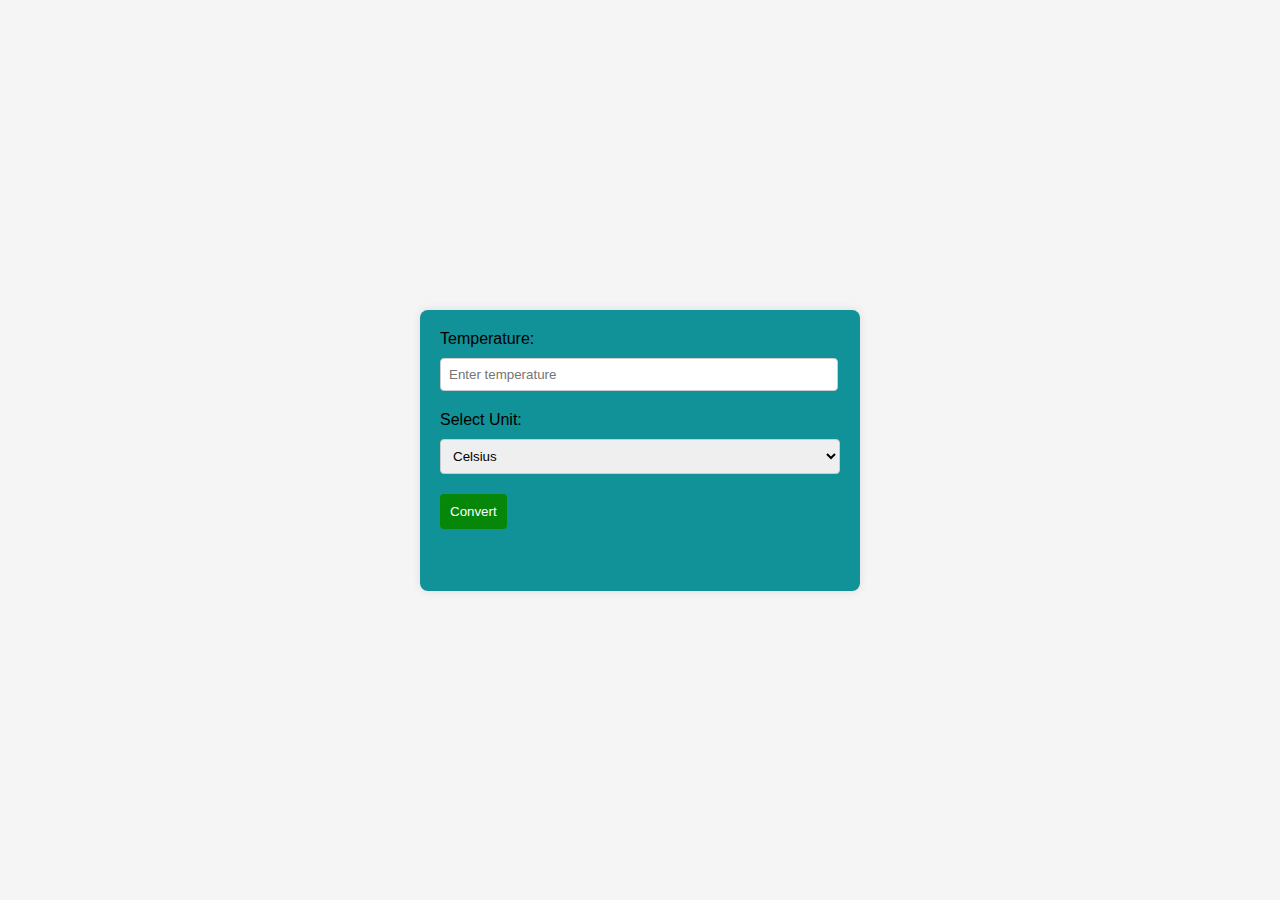
<file: Task 3/index.html>
<!DOCTYPE html>
<html lang="en">
<head>
    <meta charset="UTF-8">
    <meta name="viewport" content="width=device-width, initial-scale=1.0">
    <title>Temperature Converter</title>
     <link rel="stylesheet" href="style.css">
</head>
<body>

    <div class="converter">
        <label for="temperature">Temperature:</label>
        <input type="text" id="temperature" placeholder="Enter temperature" required>

        <label for="unit">Select Unit:</label>
        <select id="unit">
            <option value="celsius">Celsius</option>
            <option value="fahrenheit">Fahrenheit</option>
            <option value="kelvin">Kelvin</option>
        </select>

        <button onclick="convertTemperature()">Convert</button>

        <div class="result" id="result"></div>
    </div>
     
</body>
<script src="index.js"></script>
</html>
</file>
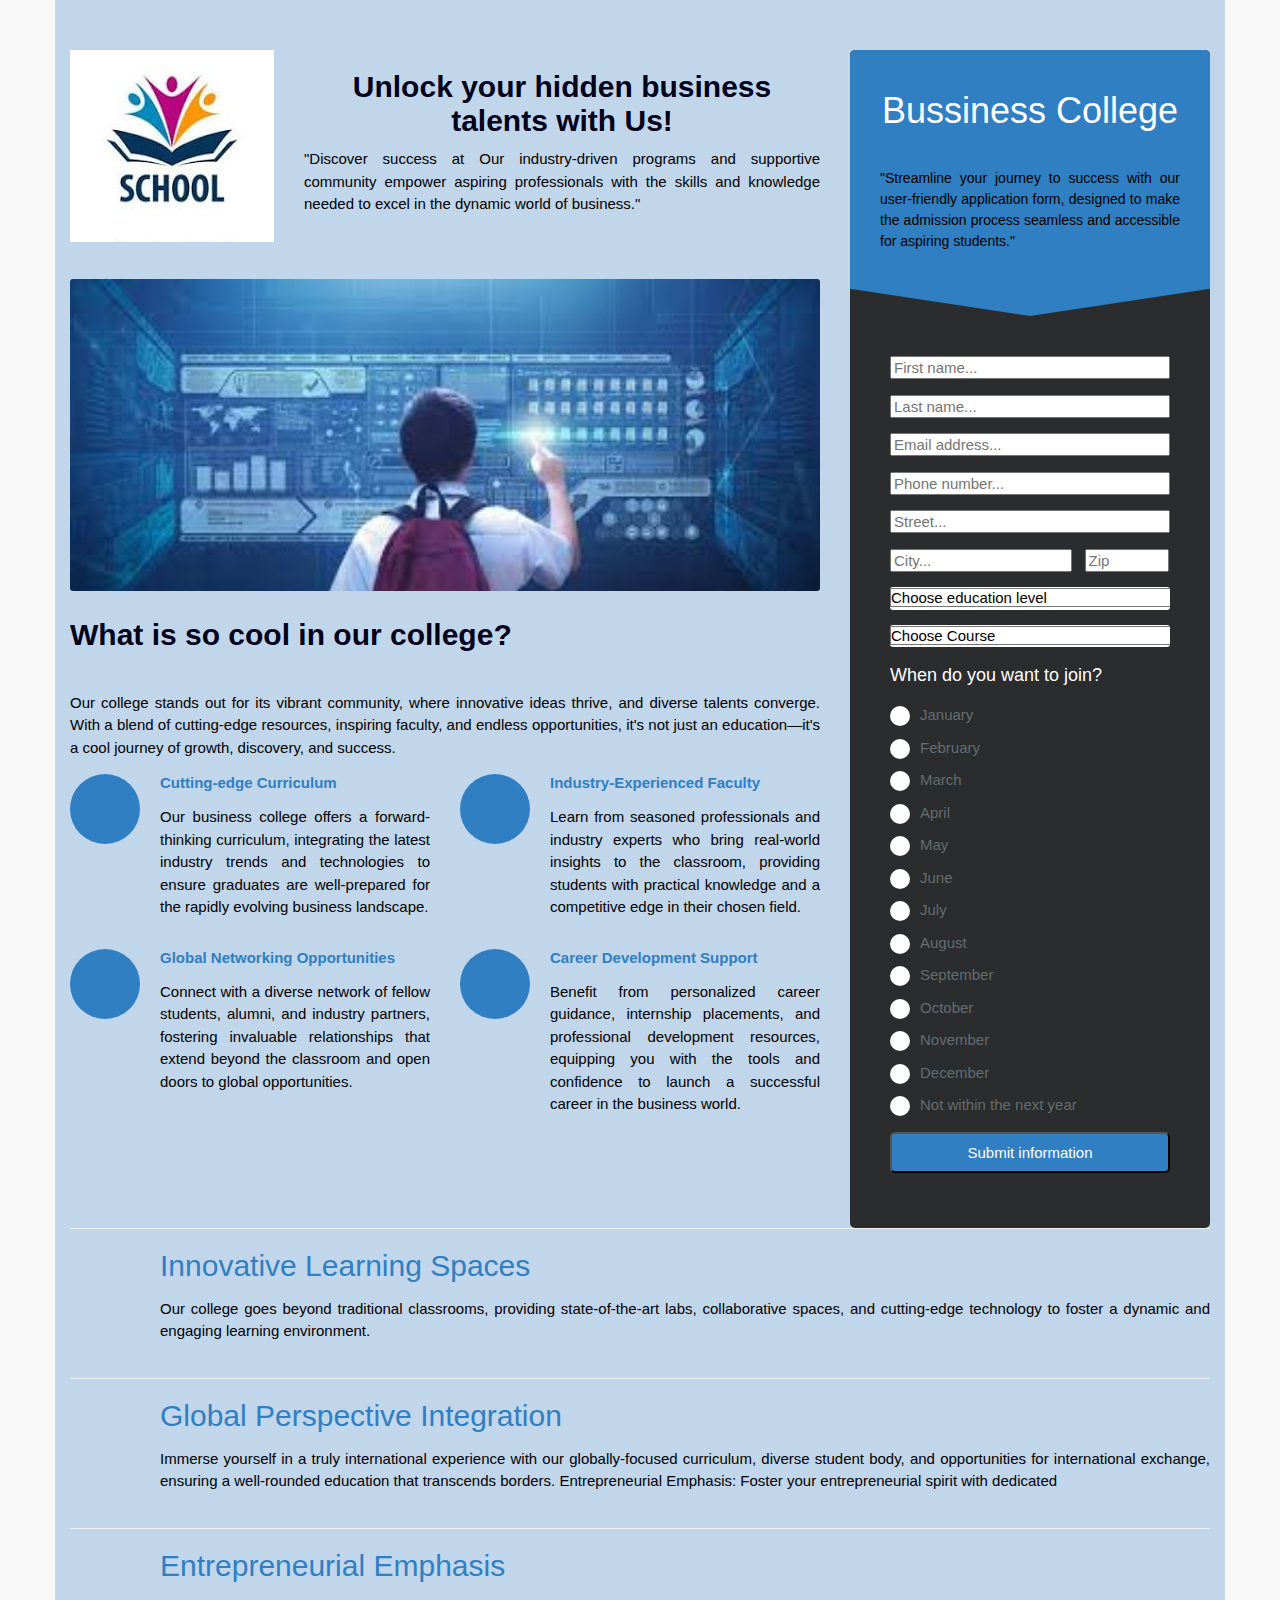
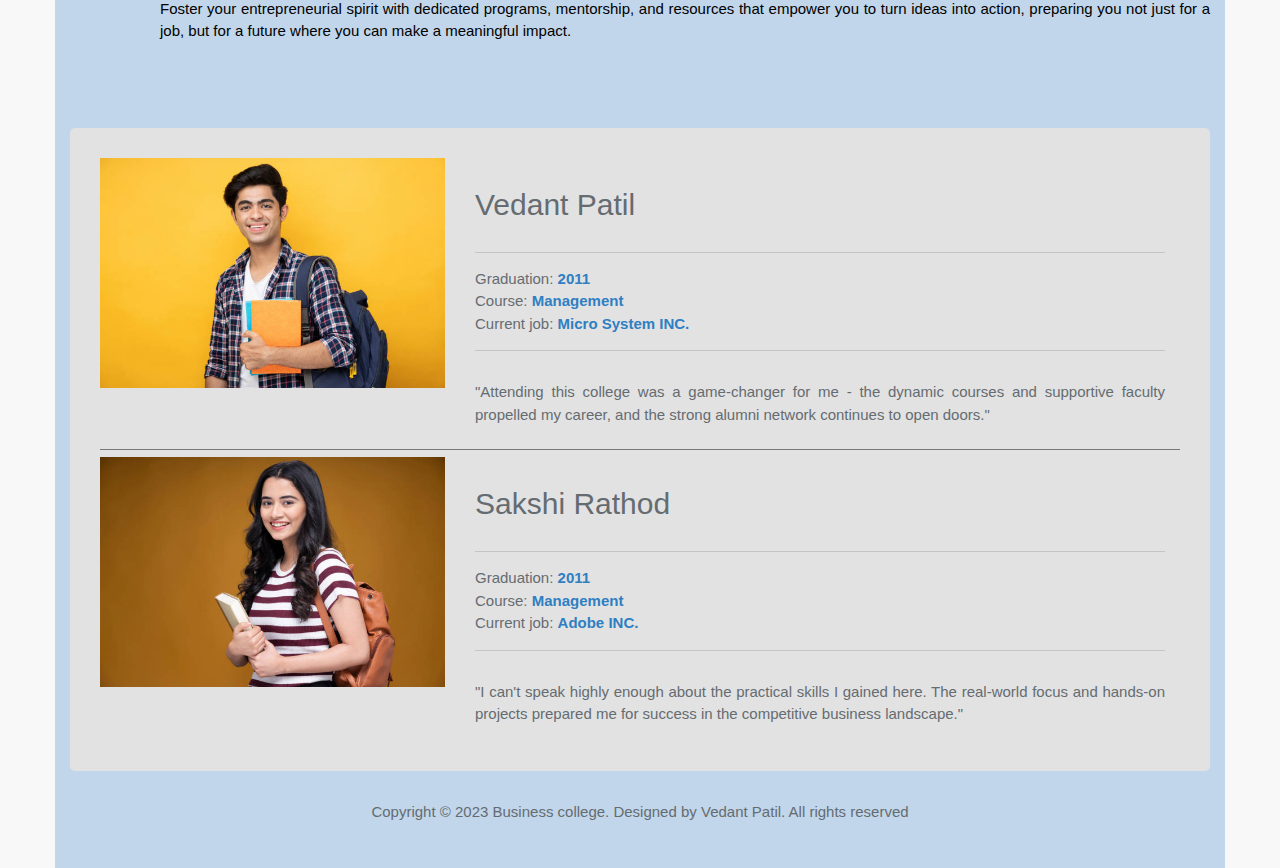
<file: Task1/index.html>
<!-- Vedant Patil : Web Development Intern - Task-1 -->

<!DOCTYPE html>
<html lang="en">
  <head>
    <meta charset="UTF-8" />
    <meta http-equiv="X-UA-Compatible" content="IE=edge" />
    <meta
      name="viewport"
      content="width=device-width, initial-scale=1.0,maximum-scale=1"
    />

    <title>College Landing Page</title>

    <!-- Loading main css file -->
    <link rel="stylesheet" href="style.css" />
  </head>

  <body>
    <div class="site-content">
      <div class="container" style="background-color: rgb(193, 214, 235);">
        <main class="main-content">
          <div class="content">
            <header class="site-header">
              <a href="" class="logo"><img src="images/schoollogo.jpeg" alt="" /></a>
              <div class="header-type">
                <h1><center>Unlock your hidden business talents with Us!</center></h1>
                <p style="color: black;">
					        "Discover success at Our industry-driven programs and supportive community empower aspiring professionals with the skills and knowledge needed to excel in the dynamic world of business."
                </p>
              </div>
            </header>
            <!-- .site-header -->
 
            <div class="banner">
              <img src="images/banner.jpeg" alt="Banner" />
            </div>
            
            <div class="site-header">
              <div class="header-type">
                <h2>What is so cool in our college?</h2>
              </div>
            </div>
            
            <p style="color: black;">
              Our college stands out for its vibrant community, where innovative ideas thrive, and diverse talents converge. With a blend of cutting-edge resources, inspiring faculty, and endless opportunities, it's not just an education—it's a cool journey of growth, discovery, and success.
            </p>

            <div class="row">
              <div class="col-md-6">
                <div class="feature rounded-icon">
                  <div class="feature-icon"><i class="icon-owl"></i></div>
                  <h3 class="feature-title">Cutting-edge Curriculum</h3>
                  <p style="color: black;">
                    Our business college offers a forward-thinking curriculum, integrating the latest industry trends and technologies to ensure graduates are well-prepared for the rapidly evolving business landscape.
                  </p>
                </div>
              </div>

              <div class="col-md-6">
                <div class="feature rounded-icon">
                  <div class="feature-icon"><i class="icon-bus"></i></div>
                  <h3 class="feature-title">Industry-Experienced Faculty</h3>
                  <p style="color: black;">
					          Learn from seasoned professionals and industry experts who bring real-world insights to the classroom, providing students with practical knowledge and a competitive edge in their chosen field.
                  </p>
                </div>
              </div>

              <div class="col-md-6">
                <div class="feature rounded-icon">
                  <div class="feature-icon"><i class="icon-school"></i></div>
                  <h3 class="feature-title">Global Networking Opportunities</h3>
                  <p style="color: black;">
					          Connect with a diverse network of fellow students, alumni, and industry partners, fostering invaluable relationships that extend beyond the classroom and open doors to global opportunities.
                  </p>
                </div>
              </div>
              
              <div class="col-md-6">
                <div class="feature rounded-icon">
                  <div class="feature-icon"><i class="icon-foot-ball"></i></div>
                  <h3 class="feature-title">Career Development Support</h3>
                  <p style="color: black;">
                    Benefit from personalized career guidance, internship placements, and professional development resources, equipping you with the tools and confidence to launch a successful career in the business world.
                  </p>
                </div>
              </div>
            </div>
          </div>

          <div class="aside">
            <form action="#" class="signup-form">
              <div class="form-header">
                <h2>Bussiness College</h2>
                <p style="color: black;">
					        "Streamline your journey to success with our user-friendly application form, designed to make the admission process seamless and accessible for aspiring students."
                </p>
              </div>
              <div class="form-content">
                <p><input type="text" placeholder="First name..." /></p>
                <p><input type="text" placeholder="Last name..." /></p>
                <p><input type="text" placeholder="Email address..." /></p>
                <p><input type="text" placeholder="Phone number..." /></p>
                <p><input type="text" placeholder="Street..." /></p>
                <p class="columned">
                  <input type="text" placeholder="City..." />
                  <input type="text" placeholder="Zip" class="small" />
                </p>
                <p>
                  <span class="select control">
                    <select name="" id="">
                      <option value="#">Choose education level</option>
                      <option value="#">High School</option>
                      <option value="#">Graduate</option>
                      <option value="#">Post-Graduate</option>
                    </select>
                  </span>
                </p>
                <p>
                  <span class="select control">
                    <select name="" id="">
                      <option value="#">Choose Course</option>
                      <option value="#">MBA: Finance</option>
                      <option value="#">MBA: Human Resources</option>
                    </select>
                  </span>
                </p>

                <h4>When do you want to join?</h4>
                <div class="row">
                  <div class="col-sm-12">
                    <span class="radio control">
                      <input type="radio" name="month" id="jan" />
                      <label for="jan">January</label>
                    </span>
                    <span class="radio control">
                      <input type="radio" name="month" id="feb" />
                      <label for="feb">February</label>
                    </span>
                    <span class="radio control">
                      <input type="radio" name="month" id="mar" />
                      <label for="mar">March</label>
                    </span>
                    <span class="radio control">
                      <input type="radio" name="month" id="apr" />
                      <label for="apr">April</label>
                    </span>
                    <span class="radio control">
                      <input type="radio" name="month" id="may" />
                      <label for="may">May</label>
                    </span>
                    <span class="radio control">
                      <input type="radio" name="month" id="jun" />
                      <label for="jun">June</label>
                    </span>
                    <span class="radio control">
                      <input type="radio" name="month" id="jul" />
                      <label for="jul">July</label>
                    </span>
                    <span class="radio control">
                      <input type="radio" name="month" id="aug" />
                      <label for="aug">August</label>
                    </span>
                    <span class="radio control">
                      <input type="radio" name="month" id="sep" />
                      <label for="sep">September</label>
                    </span>
                    <span class="radio control">
                      <input type="radio" name="month" id="oct" />
                      <label for="oct">October</label>
                    </span>
                    <span class="radio control">
                      <input type="radio" name="month" id="nov" />
                      <label for="nov">November</label>
                    </span>
                    <span class="radio control">
                      <input type="radio" name="month" id="dec" />
                      <label for="dec">December</label>
                    </span>
                  </div>
                </div>
                <p>
                  <span class="radio control">
                    <input type="radio" name="month" id="ny" />
                    <label for="ny">Not within the next year</label>
                  </span>
                </p>

                <p>
                  <input type="submit" value="Submit information" />
                </p>
                 
              </div>
            </form>
          </div>

          <div class="col-md-12">
            <div class="features">
              <div class="feature">
                <div class="feature-icon large">
                  <i class="icon-archive"></i>
                </div>
                <h2 class="feature-title">
                  Innovative Learning Spaces
                </h2>
                <p style="color: black;">
                  Our college goes beyond traditional classrooms, providing state-of-the-art labs, collaborative spaces, and cutting-edge technology to foster a dynamic and engaging learning environment.
                </p>
              </div>
              <div class="feature">
                <div class="feature-icon large"><i class="icon-book"></i></div>
                <h2 class="feature-title">Global Perspective Integration</h2>
                <p style="color: black;">
                  Immerse yourself in a truly international experience with our globally-focused curriculum, diverse student body, and opportunities for international exchange, ensuring a well-rounded education that transcends borders.
                  Entrepreneurial Emphasis: Foster your entrepreneurial spirit with dedicated 
                </p>
              </div>
              <div class="feature">
                <div class="feature-icon large"><i class="icon-badge"></i></div>
                <h2 class="feature-title">
                  Entrepreneurial Emphasis
                </h2>
                <p style="color: black;">
                  Foster your entrepreneurial spirit with dedicated programs, mentorship, and resources that empower you to turn ideas into action, preparing you not just for a job, but for a future where you can make a meaningful impact.
                </p>
              </div>
            </div>
          </div>
          
        </main>

        <div class="graduates">
          <ul class="slides">
            <li>
              <div class="student-data">
                <div class="student-image">
                  <img src="images/stud1.jpg" alt="" />
                </div>
                <div class="student-details">
                  <h2 class="student-name">Vedant Patil</h2>
                  <ul class="student-info">
                    <li>Graduation: <strong>2011</strong></li>
                    <li>Course: <strong>Management</strong></li>
                    <li>Current job: <strong>Micro System INC.</strong></li>
                  </ul>

                  <p>
                    "Attending this college was a game-changer for me - the dynamic courses and supportive faculty propelled my career, and the strong alumni network continues to open doors."
                  </p>
                </div>
              </div>
            </li>
            <hr>
            <li>
              <div class="student-data">
                <div class="student-image">
                  <img style="width: 800px; height: 571;" src="images/stud2.jpg" alt="" />
                </div>
                <div class="student-details">
                  <h2 class="student-name">Sakshi Rathod</h2>
                  <ul class="student-info">
                    <li>Graduation: <strong>2011</strong></li>
                    <li>Course: <strong>Management</strong></li>
                    <li>Current job: <strong>Adobe INC.</strong></li>
                  </ul>

                  <p>
					"I can't speak highly enough about the practical skills I gained here. The real-world focus and hands-on projects prepared me for success in the competitive business landscape."
                  </p>
                </div>
              </div>
            </li>
          </ul>
        </div>

        <footer class="site-footer">
          <p style="text-align: center;">
            Copyright &copy; 2023 Business college. Designed by Vedant Patil. All rights
            reserved
          </p>
           
        </footer>
      </div>
    </div>
  </body>
</html>
</file>
<file: Task 3/style.css>
body {
    font-family: Arial, sans-serif;
    margin: 0;
    padding: 0;
    display: flex;
    align-items: center;
    justify-content: center;
    min-height: 100vh;
    background-color: #f5f5f5;
}

.converter {
    width: 400px;
    height: 241px;
    background-color: rgb(17, 145, 152);
    padding: 20px;
    border-radius: 8px;
    box-shadow: 0 0 10px rgba(0, 0, 0, 0.1);
}

label {
    display: block;
    margin-bottom: 10px;
}

input {
    width: calc(100% - 20px);
    padding: 8px;
    margin-bottom: 20px;
    border: 1px solid #ccc;
    border-radius: 4px;
}

select {
    width: 100%;
    padding: 8px;
    margin-bottom: 20px;
    border: 1px solid #ccc;
    border-radius: 4px;
}

button {
    background-color: #078709;
    color: #fff;
    padding: 10px;
    border: none;
    border-radius: 4px;
    cursor: pointer;
}

button:hover {
    background-color: #45a049;
}

.result {
    font-size: 18px;
    margin-top: 20px;
}
</file>
<file: Task1/style.css>
article,
aside,
details,
figcaption,
figure,
footer,
header,
hgroup,
nav,
section,
summary {
  display: block;
}

audio,
canvas,
video {
  display: inline-block;
}

html {
  background: #fff;
  color: #000;
}

html,
button,
input,
select,
textarea {
  font-family: sans-serif;
}

body {
  margin: 0;
   
}

b,
strong {
  font-weight: bold;
}

dfn {
  font-style: italic;
}

mark {
  background: #ff0;
  color: #000;
}

pre {
  white-space: pre;
  white-space: pre-wrap;
  word-wrap: break-word;
}

small {
  font-size: 80%;
}

img {
  border: 0;
}

legend {
  border: 0;
  padding: 0;
  white-space: normal;
}

button,
input,
select,
textarea {
  font-family: inherit;
  font-size: 100%;
  margin: 0;
  vertical-align: baseline;
}

button,
input {
  line-height: normal;
}

button,
select {
  text-transform: none;
}

textarea {
  overflow: auto;
  vertical-align: top;
}

table {
  border-collapse: collapse;
  border-spacing: 0;
}

*,
*:before,
*:after {
  box-sizing: border-box;
}

body {
  background-color: #f8f8f8;
  color: #656c71;
  font-family: "Roboto", "Open Sans", sans-serif;
  font-size: 15px;
  font-weight: 300;
  line-height: 1.5;
}

h1,
h2,
h3,
h4,
h5,
h6 {
  font-weight: 300;
  margin: 1em 0;
  line-height: normal;
}

hr {
  border: none;
  border-bottom: 1px solid #777;
}

ul,
ol {
  margin: 0;
  padding-left: 0;
}

a {
  text-decoration: none;
  color: #2f7fc2;
}

p {
  margin-top: 0;
}

/*
 * Reusable Components Style
 */
.button,
form input[type="submit"],
form button,
form input[type="reset"] {
  background: #2f7fc2;
  color: white;
  padding: 10px;
  border-radius: 5px;
}
.button:hover,
form input[type="submit"]:hover,
form button:hover,
form input[type="reset"]:hover {
  background: #5098d4;
}
.button:active,
form input[type="submit"]:active,
form button:active,
form input[type="reset"]:active {
  background: #256499;
}

.container {
  margin-right: auto;
  margin-left: auto;
  padding-left: 15px;
  padding-right: 15px;
   
}
.container:after {
  content: " ";
  clear: both;
  display: block;
  overflow: hidden;
  height: 0;
}
@media (min-width: 768px) {
  .container {
    width: 750px;
  }
}
@media (min-width: 992px) {
  .container {
    width: 970px;
  }
}
@media (min-width: 1200px) {
  .container {
    width: 1170px;
  }
}

.container-fluid {
  margin-right: auto;
  margin-left: auto;
  padding-left: 15px;
  padding-right: 15px;
   
}
.container-fluid:after {
  content: " ";
  clear: both;
  display: block;
  overflow: hidden;
  height: 0;
}

.row {
  margin-left: -15px;
  margin-right: -15px;
   
}
.row:after {
  content: " ";
  clear: both;
  display: block;
  overflow: hidden;
  height: 0;
}

.col-xs-1,
.col-sm-1,
.col-md-1,
.col-lg-1,
.col-xs-2,
.col-sm-2,
.col-md-2,
.col-lg-2,
.col-xs-3,
.col-sm-3,
.col-md-3,
.col-lg-3,
.col-xs-4,
.col-sm-4,
.col-md-4,
.graduates .student-image,
.aside,
.col-lg-4,
.col-xs-5,
.col-sm-5,
.col-md-5,
.col-lg-5,
.col-xs-6,
.col-sm-6,
.col-md-6,
.col-lg-6,
.col-xs-7,
.col-sm-7,
.col-md-7,
.col-lg-7,
.col-xs-8,
.col-sm-8,
.col-md-8,
.content,
.graduates .student-details,
.col-lg-8,
.col-xs-9,
.col-sm-9,
.col-md-9,
.col-lg-9,
.col-xs-10,
.col-sm-10,
.col-md-10,
.col-lg-10,
.col-xs-11,
.col-sm-11,
.col-md-11,
.col-lg-11,
.col-xs-12,
.col-sm-12,
.col-md-12,
.col-lg-12 {
  position: relative;
  min-height: 1px;
  padding-left: 15px;
  padding-right: 15px;
}

.col-xs-1,
.col-xs-2,
.col-xs-3,
.col-xs-4,
.col-xs-5,
.col-xs-6,
.col-xs-7,
.col-xs-8,
.col-xs-9,
.col-xs-10,
.col-xs-11,
.col-xs-12 {
  float: left;
}

@media (min-width: 768px) {
  .col-sm-1,
  .col-sm-2,
  .col-sm-3,
  .col-sm-4,
  .col-sm-5,
  .col-sm-6,
  .col-sm-7,
  .col-sm-8,
  .col-sm-9,
  .col-sm-10,
  .col-sm-11,
  .col-sm-12 {
    float: left;
  }

  .col-sm-1 {
    width: 8.3333333333%;
  }

  .col-sm-2 {
    width: 16.6666666667%;
  }

  .col-sm-3 {
    width: 25%;
  }

  .col-sm-4 {
    width: 33.3333333333%;
  }

  .col-sm-5 {
    width: 41.6666666667%;
  }

  .col-sm-6 {
    width: 50%;
  }

  .col-sm-7 {
    width: 58.3333333333%;
  }

  .col-sm-8 {
    width: 66.6666666667%;
  }

  .col-sm-9 {
    width: 75%;
  }

  .col-sm-10 {
    width: 83.3333333333%;
  }

  .col-sm-11 {
    width: 91.6666666667%;
  }

  .col-sm-12 {
    width: 100%;
  }

  .col-sm-pull-0 {
    right: auto;
  }

  .col-sm-pull-1 {
    right: 8.3333333333%;
  }

  .col-sm-pull-2 {
    right: 16.6666666667%;
  }

  .col-sm-pull-3 {
    right: 25%;
  }

  .col-sm-pull-4 {
    right: 33.3333333333%;
  }

  .col-sm-pull-5 {
    right: 41.6666666667%;
  }

  .col-sm-pull-6 {
    right: 50%;
  }

  .col-sm-pull-7 {
    right: 58.3333333333%;
  }

  .col-sm-pull-8 {
    right: 66.6666666667%;
  }

  .col-sm-pull-9 {
    right: 75%;
  }

  .col-sm-pull-10 {
    right: 83.3333333333%;
  }

  .col-sm-pull-11 {
    right: 91.6666666667%;
  }

  .col-sm-pull-12 {
    right: 100%;
  }

  .col-sm-push-0 {
    left: auto;
  }

  .col-sm-push-1 {
    left: 8.3333333333%;
  }

  .col-sm-push-2 {
    left: 16.6666666667%;
  }

  .col-sm-push-3 {
    left: 25%;
  }

  .col-sm-push-4 {
    left: 33.3333333333%;
  }

  .col-sm-push-5 {
    left: 41.6666666667%;
  }

  .col-sm-push-6 {
    left: 50%;
  }

  .col-sm-push-7 {
    left: 58.3333333333%;
  }

  .col-sm-push-8 {
    left: 66.6666666667%;
  }

  .col-sm-push-9 {
    left: 75%;
  }

  .col-sm-push-10 {
    left: 83.3333333333%;
  }

  .col-sm-push-11 {
    left: 91.6666666667%;
  }

  .col-sm-push-12 {
    left: 100%;
  }

  .col-sm-offset-0 {
    margin-left: 0%;
  }

  .col-sm-offset-1 {
    margin-left: 8.3333333333%;
  }

  .col-sm-offset-2 {
    margin-left: 16.6666666667%;
  }

  .col-sm-offset-3 {
    margin-left: 25%;
  }

  .col-sm-offset-4 {
    margin-left: 33.3333333333%;
  }

  .col-sm-offset-5 {
    margin-left: 41.6666666667%;
  }

  .col-sm-offset-6 {
    margin-left: 50%;
  }

  .col-sm-offset-7 {
    margin-left: 58.3333333333%;
  }

  .col-sm-offset-8 {
    margin-left: 66.6666666667%;
  }

  .col-sm-offset-9 {
    margin-left: 75%;
  }

  .col-sm-offset-10 {
    margin-left: 83.3333333333%;
  }

  .col-sm-offset-11 {
    margin-left: 91.6666666667%;
  }

  .col-sm-offset-12 {
    margin-left: 100%;
  }
}
@media (min-width: 992px) {
  .col-md-1,
  .col-md-2,
  .col-md-3,
  .col-md-4,
  .graduates .student-image,
  .aside,
  .col-md-5,
  .col-md-6,
  .col-md-7,
  .col-md-8,
  .content,
  .graduates .student-details,
  .col-md-9,
  .col-md-10,
  .col-md-11,
  .col-md-12 {
    float: left;
  }

  .col-md-1 {
    width: 8.3333333333%;
  }

  .col-md-2 {
    width: 16.6666666667%;
  }

  .col-md-3 {
    width: 25%;
  }

  .col-md-4,
  .graduates .student-image,
  .aside {
    width: 33.3333333333%;
  }

  .col-md-5 {
    width: 41.6666666667%;
  }

  .col-md-6 {
    width: 50%;
  }

  .col-md-7 {
    width: 58.3333333333%;
  }

  .col-md-8,
  .content,
  .graduates .student-details {
    width: 66.6666666667%;
  }

  .col-md-9 {
    width: 75%;
  }

  .col-md-10 {
    width: 83.3333333333%;
  }

  .col-md-11 {
    width: 91.6666666667%;
  }

  .col-md-12 {
    width: 100%;
  }

  .col-md-pull-0 {
    right: auto;
  }

  .col-md-pull-1 {
    right: 8.3333333333%;
  }

  .col-md-pull-2 {
    right: 16.6666666667%;
  }

  .col-md-pull-3 {
    right: 25%;
  }

  .col-md-pull-4 {
    right: 33.3333333333%;
  }

  .col-md-pull-5 {
    right: 41.6666666667%;
  }

  .col-md-pull-6 {
    right: 50%;
  }

  .col-md-pull-7 {
    right: 58.3333333333%;
  }

  .col-md-pull-8 {
    right: 66.6666666667%;
  }

  .col-md-pull-9 {
    right: 75%;
  }

  .col-md-pull-10 {
    right: 83.3333333333%;
  }

  .col-md-pull-11 {
    right: 91.6666666667%;
  }

  .col-md-pull-12 {
    right: 100%;
  }

  .col-md-push-0 {
    left: auto;
  }

  .col-md-push-1 {
    left: 8.3333333333%;
  }

  .col-md-push-2 {
    left: 16.6666666667%;
  }

  .col-md-push-3 {
    left: 25%;
  }

  .col-md-push-4 {
    left: 33.3333333333%;
  }

  .col-md-push-5 {
    left: 41.6666666667%;
  }

  .col-md-push-6 {
    left: 50%;
  }

  .col-md-push-7 {
    left: 58.3333333333%;
  }

  .col-md-push-8 {
    left: 66.6666666667%;
  }

  .col-md-push-9 {
    left: 75%;
  }

  .col-md-push-10 {
    left: 83.3333333333%;
  }

  .col-md-push-11 {
    left: 91.6666666667%;
  }

  .col-md-push-12 {
    left: 100%;
  }

  .col-md-offset-0 {
    margin-left: 0%;
  }

  .col-md-offset-1 {
    margin-left: 8.3333333333%;
  }

  .col-md-offset-2 {
    margin-left: 16.6666666667%;
  }

  .col-md-offset-3 {
    margin-left: 25%;
  }

  .col-md-offset-4 {
    margin-left: 33.3333333333%;
  }

  .col-md-offset-5 {
    margin-left: 41.6666666667%;
  }

  .col-md-offset-6 {
    margin-left: 50%;
  }

  .col-md-offset-7 {
    margin-left: 58.3333333333%;
  }

  .col-md-offset-8 {
    margin-left: 66.6666666667%;
  }

  .col-md-offset-9 {
    margin-left: 75%;
  }

  .col-md-offset-10 {
    margin-left: 83.3333333333%;
  }

  .col-md-offset-11 {
    margin-left: 91.6666666667%;
  }

  .col-md-offset-12 {
    margin-left: 100%;
  }
}

@media (min-width: 768px) and (max-width: 991px) {
  .visible-sm-block {
    display: block !important;
  }
}

@media (min-width: 768px) and (max-width: 991px) {
  .visible-sm-inline {
    display: inline !important;
  }
}

@media (min-width: 768px) and (max-width: 991px) {
  .visible-sm-inline-block {
    display: inline-block !important;
  }
}

@media (min-width: 992px) and (max-width: 1199px) {
  .visible-md {
    display: block !important;
  }

  table.visible-md {
    display: table;
  }

  tr.visible-md {
    display: table-row !important;
  }

  th.visible-md,
  td.visible-md {
    display: table-cell !important;
  }
}

table.visible-lg {
  display: table;
}

tr.visible-lg {
  display: table-row !important;
}

th.visible-lg,
td.visible-lg {
  display: table-cell !important;
}

.visible-print {
  display: none !important;
}

@media print {
  .visible-print {
    display: block !important;
  }

  table.visible-print {
    display: table;
  }

  tr.visible-print {
    display: table-row !important;
  }

  th.visible-print,
  td.visible-print {
    display: table-cell !important;
  }
}
.visible-print-block {
  display: none !important;
}
@media print {
  .visible-print-block {
    display: block !important;
  }
}

.visible-print-inline {
  display: none !important;
}
@media print {
  .visible-print-inline {
    display: inline !important;
  }
}

/*
 * Header Styles
 */
.site-header {
   
  margin-bottom: 30px;
  overflow: hidden;
}

.site-header:after {
  content: " ";
  clear: both;
  display: block;
  overflow: hidden;
  height: 0;
}
.site-header .logo {
  float: left;
  margin-right: 30px;
}
.site-header .header-type h1 {
  font-size: 30px;
  font-size: 2em;
  font-weight: 600;
  margin-top: 20px;
  margin-bottom: 10px;
  color:rgb(1, 1, 27);
}

.site-header .header-type h2 {
  font-size: 30px;
  font-size: 2em;
  font-weight: 600;
  margin-top: 20px;
  margin-bottom: 10px;
  color:rgb(1, 1, 27);
}

.main-content {
  padding: 50px 0;
  margin: 0 -15px;
}
.main-content:after {
  content: " ";
  clear: both;
  display: block;
  overflow: hidden;
  height: 0;
}

.content .banner img {
  width: 100%;
  max-width: 100%;
  height: auto;
  border-radius: 3px;
}

.feature {
  padding-left: 90px;
  padding-top: 20px;
  padding-bottom: 20px;
  position: relative;
  border-top: 1px solid #efefef;
}
.feature .feature-icon {
  text-align: center;
  position: absolute;
  left: 0;
  font-size: 48px;
  font-size: 3.2em;
  color: #2f7fc2;
}
.feature.rounded-icon {
  padding-top: 0;
  padding-bottom: 0;
  margin-bottom: 30px;
  border-top: none;
}
.feature.rounded-icon .feature-icon {
  background: #2f7fc2;
  color: white;
  border-radius: 50%;
  width: 70px;
  height: 70px;
  padding-top: 10px;
  font-size: 36px;
  font-size: 2.4em;
}
.feature.rounded-icon h3 {
  color: #2f7fc2;
  margin-bottom: 15px;
  font-size: 15px;
  font-size: 1em;
  font-weight: 700;
}
.feature .feature-title {
  color: #2f7fc2;
  font-weight: 500;
  margin: 0 0 15px;
  font-size: 30px;
  font-size: 2em;
}

.graduates {
  background: #e2e2e2;
  border-radius: 5px;
  overflow: hidden;
  padding: 30px;
  position: relative;
}
.graduates .slides {
  list-style: none;
  
}
.graduates .slides:after {
  content: " ";
  clear: both;
  display: block;
  overflow: hidden;
  height: 0;
}

.graduates .slides .student-data:after {
  content: " ";
  clear: both;
  display: block;
  overflow: hidden;
  height: 0;
}
.graduates .student-image {
  padding-left: 0;
  text-align: center;
}
.graduates .student-image img {
  max-width: 100%;
}
.graduates .student-name {
  font-size: 30px;
  font-size: 2em;
  margin-top: 0;
  margin-bottom: 10px;
  padding: 30px 100px 20px 0;
}
.graduates .student-info {
  list-style: none;
  border-top: 1px solid #c4c4c4;
  border-bottom: 1px solid #c4c4c4;
  padding: 15px 0;
  margin-bottom: 30px;
}
.graduates .student-info strong {
  color: #2f7fc2;
}
.graduates .flex-direction-nav {
  position: absolute;
  top: 30px;
  right: 30px;
  z-index: 9;
  list-style: none;
}
.graduates .flex-direction-nav li {
  display: inline-block;
  margin-left: 5px;
}
.graduates .flex-direction-nav li a {
  padding-top: 3px;
  display: block;
  color: #656c71;
  outline: none;
  width: 45px;
  height: 45px;
  border-radius: 50%;
  border: 1px solid #c4c4c4;
  text-align: center;
  font-size: 24px;
  font-size: 1.6em;
  -webkit-transition: 0.3s ease;
  transition: 0.3s ease;
  background-color: #e2e2e2;
}
.graduates .flex-direction-nav li a:hover {
  border-color: #2f7fc2;
  color: #2f7fc2;
}

.signup-form {
  background: #2a2c2d;
  border-radius: 5px;
  overflow: hidden;
}
.signup-form .form-header {
  background: #2f7fc2;
  padding: 40px 30px 10px;
  color: white;
  position: relative;
  margin-bottom: 40px;
  text-align: center;
}
.signup-form .form-header:after {
  content: " ";
  position: absolute;
  top: 100%;
  left: 0;
  right: 0;
  height: 40px;
  background: url(images/triangle.png) center bottom;
}
.signup-form .form-header h2 {
  font-size: 36px;
  font-size: 2.4em;
  font-weight: 300;
  margin-top: 0;
}
.signup-form .form-header p {
  font-size: 14px;
  font-size: 0.9333333333em;
  color: #aad1f2;
}
.signup-form .form-content {
  padding: 40px;
}
.signup-form input,
.signup-form select {
  width: 100%;
}
.signup-form h4 {
  color: white;
  font-size: 18px;
  font-size: 1.2em;
  font-weight: 300;
}
.signup-form .control {
  display: block;
  margin-bottom: 10px;
}
.signup-form .control.select {
  overflow: hidden;
  background: white;
  border-radius: 3px;
}
.signup-form .control.select select {
  width: 110%;
  appearance: none;
  border-radius: none;
  background: none;
}
.signup-form .control.radio input {
  display: none;
}
.signup-form .control.radio input:checked ~ label:after {
  opacity: 1;
  -webkit-transform: scale(1);
  -ms-transform: scale(1);
  transform: scale(1);
}
.signup-form .control.radio input:checked ~ label {
  color: white;
}
.signup-form .control.radio label {
  cursor: pointer;
  position: relative;
  padding-left: 30px;
  -webkit-transition: 0.3s ease;
  transition: 0.3s ease;
}
.signup-form .control.radio label:before {
  content: " ";
  display: inline-block;
  width: 20px;
  height: 20px;
  background: white;
  border-radius: 50px;
  vertical-align: middle;
  margin-right: 10px;
  position: absolute;
  left: 0;
  top: 0;
}
.signup-form .control.radio label:after {
  content: " ";
  position: absolute;
  width: 10px;
  height: 10px;
  border-radius: 50%;
  background: #2f7fc2;
  opacity: 0;
  -webkit-transition: 0.3s ease;
  transition: 0.3s ease;
  left: 5px;
  top: 5px;
  -webkit-transform: scale(1.5);
  -ms-transform: scale(1.5);
  transform: scale(1.5);
}
.signup-form .columned input {
  width: 65%;
}
.signup-form .columned input.small {
  width: 30%;
  margin-left: 3%;
}

/*
 * Footer Styles
 */
.site-footer {
  text-align: center;
  padding: 30px 0;
}

p{
  text-align: justify;
}
</file>
